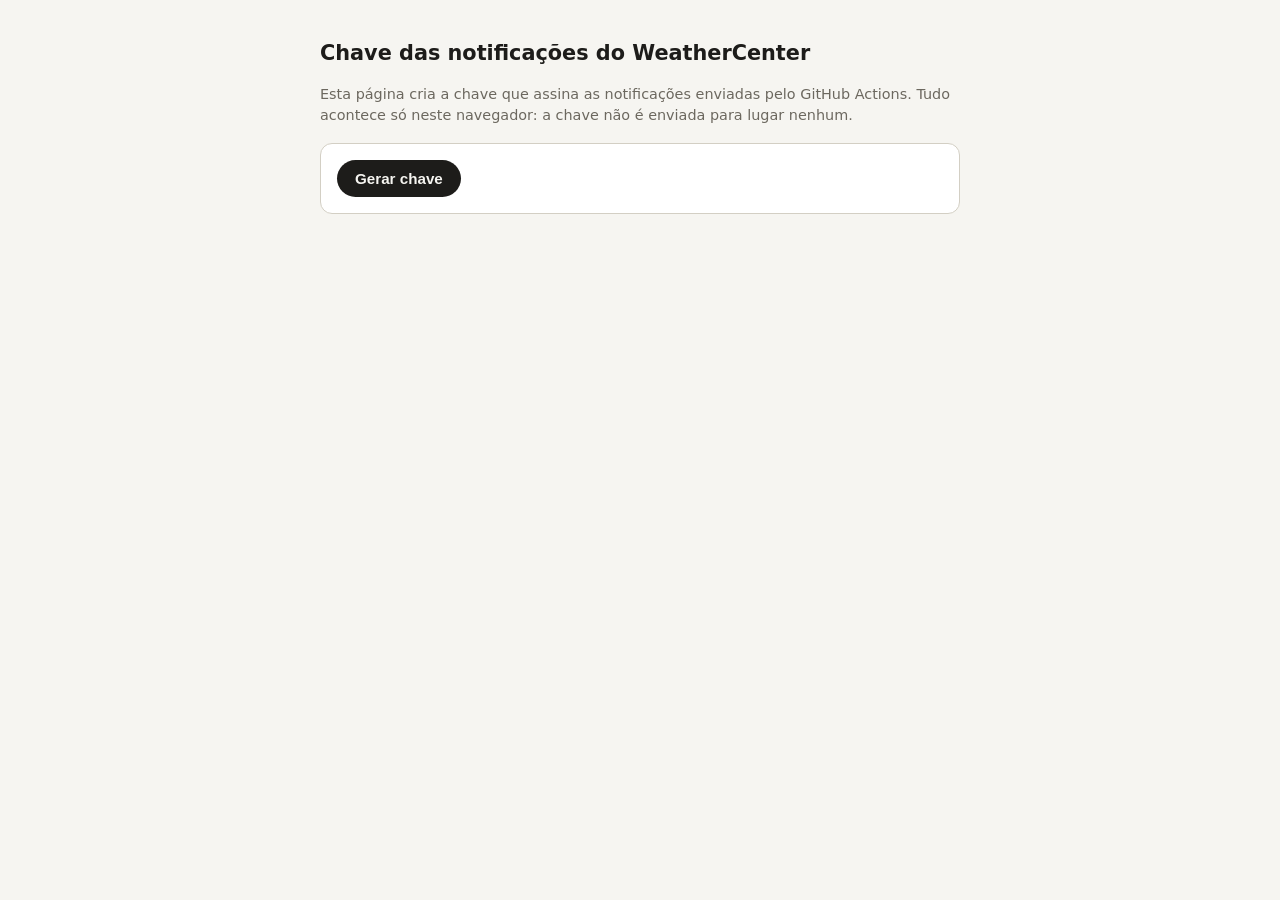
<file: ferramentas/chave-push.html>
<!doctype html>
<html lang="pt-BR">
<head>
  <meta charset="utf-8">
  <meta name="viewport" content="width=device-width, initial-scale=1">
  <meta name="robots" content="noindex">
  <title>Gerar chave das notificações</title>
  <style>
    :root { --fundo: #f6f5f1; --sup: #fff; --texto: #1d1c1a; --sutil: #6c685f; --borda: #d3cfc4; --acento: #c0613d; }
    @media (prefers-color-scheme: dark) { :root { --fundo: #1b1a18; --sup: #242320; --texto: #ecebe5; --sutil: #a8a499; --borda: #45423b; --acento: #dc805c; } }
    body { margin: 0; background: var(--fundo); color: var(--texto); font: 16px/1.5 system-ui, -apple-system, "Segoe UI", Roboto, sans-serif; }
    main { max-width: 640px; margin: 0 auto; padding: 24px 16px 48px; }
    h1 { font-size: 1.3rem; }
    .caixa { background: var(--sup); border: 1px solid var(--borda); border-radius: 12px; padding: 16px; margin: 16px 0; }
    code, textarea { font-family: ui-monospace, Menlo, Consolas, monospace; }
    textarea { width: 100%; box-sizing: border-box; font-size: .95rem; padding: 10px; border: 1px solid var(--borda); border-radius: 8px; background: var(--fundo); color: var(--texto); resize: none; }
    button { border: 0; border-radius: 999px; padding: 10px 18px; font-weight: 600; cursor: pointer; background: var(--texto); color: var(--fundo); font-size: .95rem; }
    .sutil { color: var(--sutil); font-size: .9rem; }
    .aviso { color: var(--acento); font-weight: 600; }
  </style>
</head>
<body>
<main>
  <h1>Chave das notificações do WeatherCenter</h1>
  <p class="sutil">Esta página cria a chave que assina as notificações enviadas pelo GitHub Actions. Tudo acontece só neste navegador: a chave não é enviada para lugar nenhum.</p>

  <div class="caixa">
    <button type="button" id="gerar">Gerar chave</button>
    <div id="resultado" hidden>
      <p><strong>Valor do secret <code>VAPID_PRIVATE_KEY</code>:</strong></p>
      <textarea id="privada" rows="2" readonly></textarea>
      <p><button type="button" id="copiar">Copiar</button> <span id="copiado" class="sutil"></span></p>
      <p class="aviso">Cole este valor só no GitHub (Settings → Secrets and variables → Actions → New repository secret). Não mande em chat nem e-mail.</p>
      <p class="sutil">Gere a chave uma única vez. Se trocar depois, todos os aparelhos precisam ativar os avisos de novo.</p>
    </div>
  </div>
</main>
<script>
  const b64url = (buf) => btoa(String.fromCharCode(...new Uint8Array(buf))).replace(/\+/g, '-').replace(/\//g, '_').replace(/=+$/, '');
  document.getElementById('gerar').addEventListener('click', async () => {
    const par = await crypto.subtle.generateKey({ name: 'ECDSA', namedCurve: 'P-256' }, true, ['sign', 'verify']);
    const jwk = await crypto.subtle.exportKey('jwk', par.privateKey);
    document.getElementById('privada').value = jwk.d;
    document.getElementById('resultado').hidden = false;
  });
  document.getElementById('copiar').addEventListener('click', async () => {
    const campo = document.getElementById('privada');
    try { await navigator.clipboard.writeText(campo.value); } catch { campo.select(); document.execCommand('copy'); }
    document.getElementById('copiado').textContent = 'Copiado!';
  });
</script>
</body>
</html>
</file>
